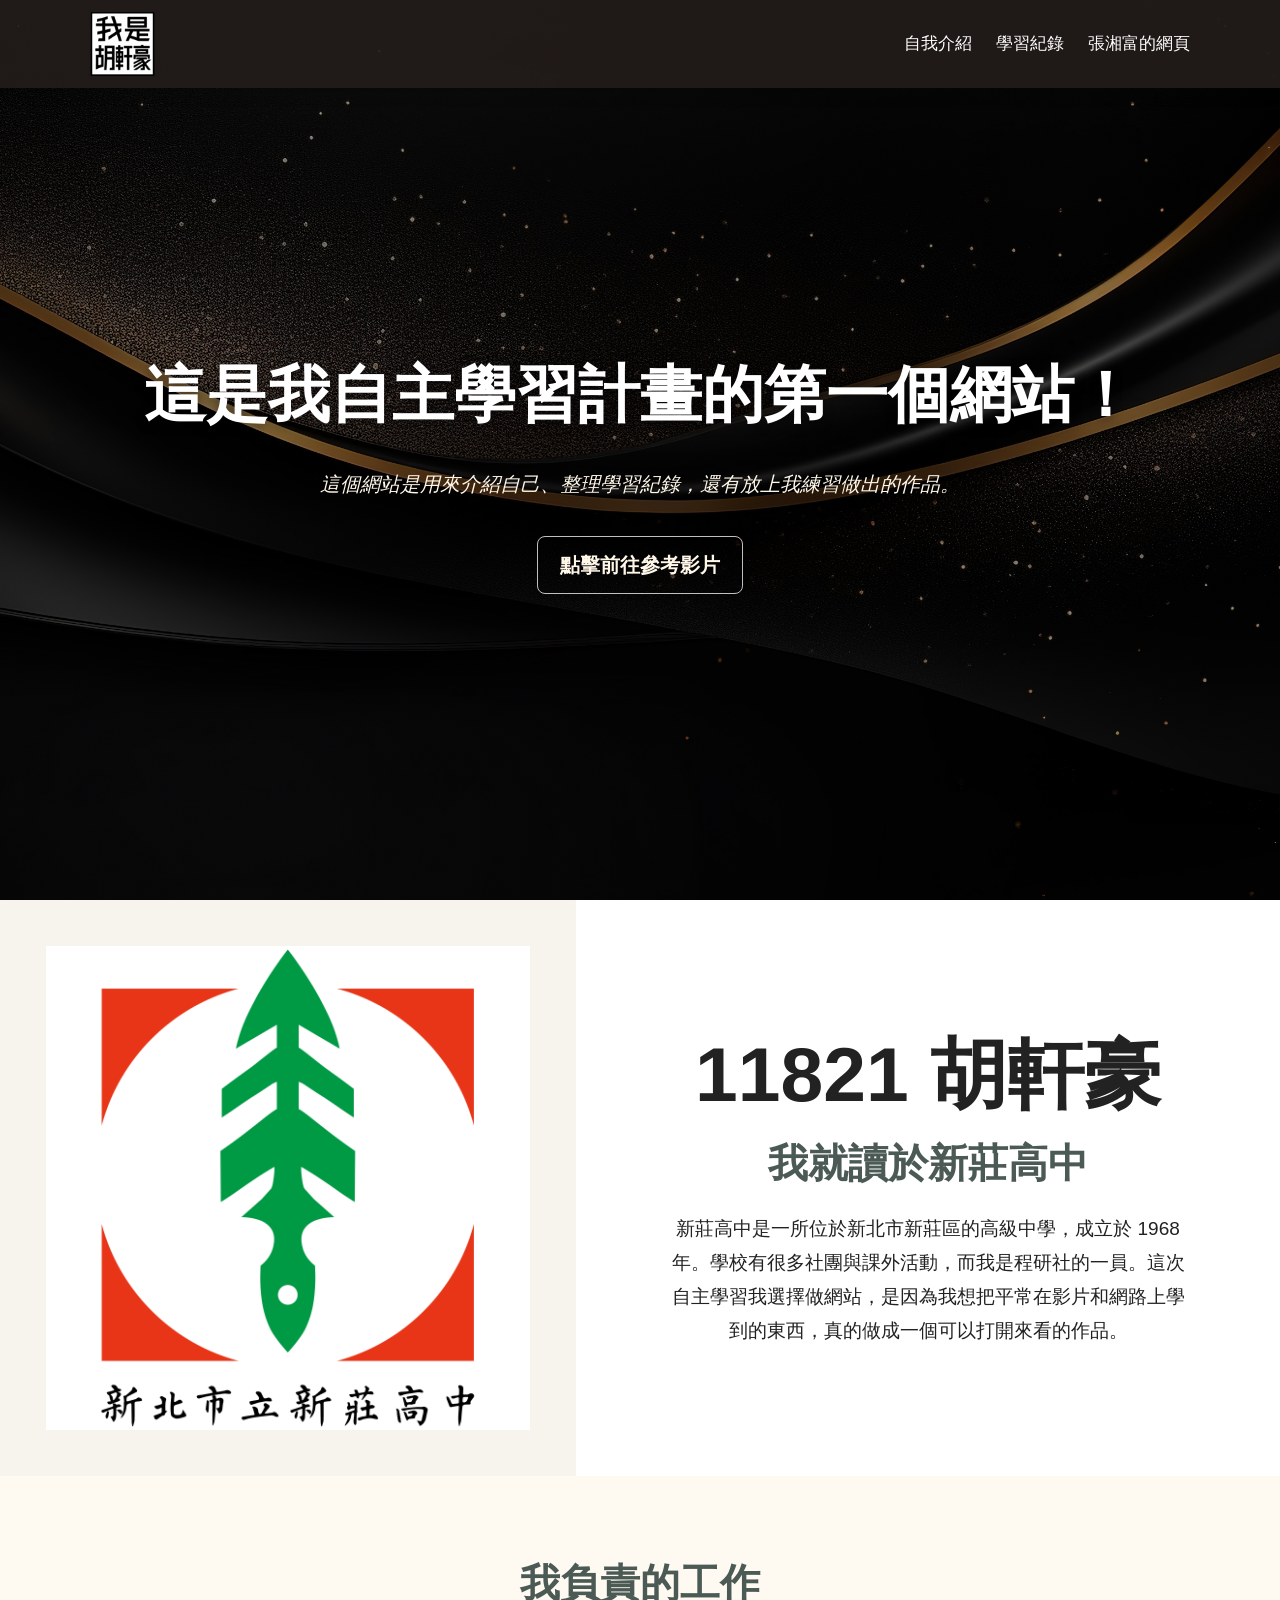
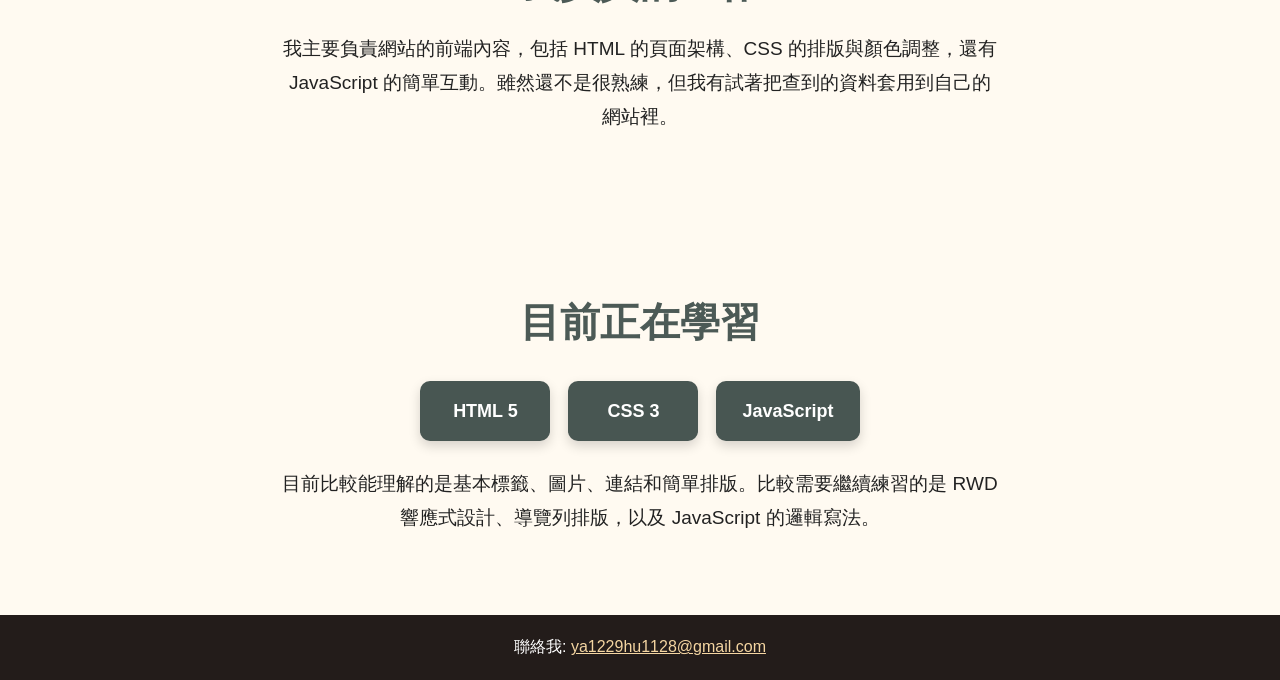
<file: index.html>
<!DOCTYPE html>
<html lang="zh-TW">
<head>
  <meta charset="UTF-8">
  <meta http-equiv="X-UA-Compatible" content="IE=edge">
  <meta name="viewport" content="width=device-width, initial-scale=1.0">
  <title>胡軒豪的自主學習網站</title>
  <link rel="stylesheet" href="style.css?v=20260601-2">
</head>
<body>
  <header>
<nav class="brand-nav">
  <h1><a href="index.html">自我介紹</a></h1>
    <div class="menu-toggle" onclick="toggleMenu()">
        <span></span>
        <span></span>
        <span></span>
    </div>

    <ul id="hamburger-menu-links" class="hidden-menu">
        <li><a href="index.html">自我介紹</a></li>
        <li><a href="page2.html">學習紀錄</a></li>
        <li><a href="page3.html">張湘富的網頁</a></li>
    </ul>
</nav>
<nav>
    <ul class="top-static-links">
        <li><a href="index.html">自我介紹</a></li>
        <li><a href="page2.html">學習紀錄</a></li>
        <li><a href="page3.html">張湘富的網頁</a></li>
    </ul>
 </nav>
  </header>
  <main>
  <section class="news">
  <h2><strong>這是我自主學習計畫的第一個網站！</strong></h2>
  <p><em>這個網站是用來介紹自己、整理學習紀錄，還有放上我練習做出的作品。</em></p>
  <p><a href="https://www.youtube.com/watch?v=6HHN0G2cwBM">點擊前往參考影片</a> </p>
  </section>
  
  <section class="HCSH">
  <img src="images/HCSH_LOGO_1kx1k.png" alt="新莊高中校徽">
  <div class="info">
  <h1>11821 胡軒豪</h1>
  <h2>我就讀於新莊高中</h2><p>新莊高中是一所位於新北市新莊區的高級中學，成立於 1968 年。學校有很多社團與課外活動，而我是程研社的一員。這次自主學習我選擇做網站，是因為我想把平常在影片和網路上學到的東西，真的做成一個可以打開來看的作品。</p>
  </div>
  </section>
  <section class="info-section">
    <div class="info">
      <h2>我負責的工作</h2>
      <p>我主要負責網站的前端內容，包括 HTML 的頁面架構、CSS 的排版與顏色調整，還有 JavaScript 的簡單互動。雖然還不是很熟練，但我有試著把查到的資料套用到自己的網站裡。</p>
    </div>
  </section>
  <section class="skills-section">
    <div class="info">
      <h2>目前正在學習</h2>
      <div class="skills-container">
        <div class="skill-card">HTML 5</div>
        <div class="skill-card">CSS 3</div>
        <div class="skill-card">JavaScript</div>
      </div>
      <p>目前比較能理解的是基本標籤、圖片、連結和簡單排版。比較需要繼續練習的是 RWD 響應式設計、導覽列排版，以及 JavaScript 的邏輯寫法。</p>
    </div>
  </section>
  </main>  
  <footer>
  <p>聯絡我: <a href="mailto:ya1229hu1128@gmail.com">ya1229hu1128@gmail.com</a></p>
  </footer>
  <script src="script.js"></script>
</body>
</html>
</file>
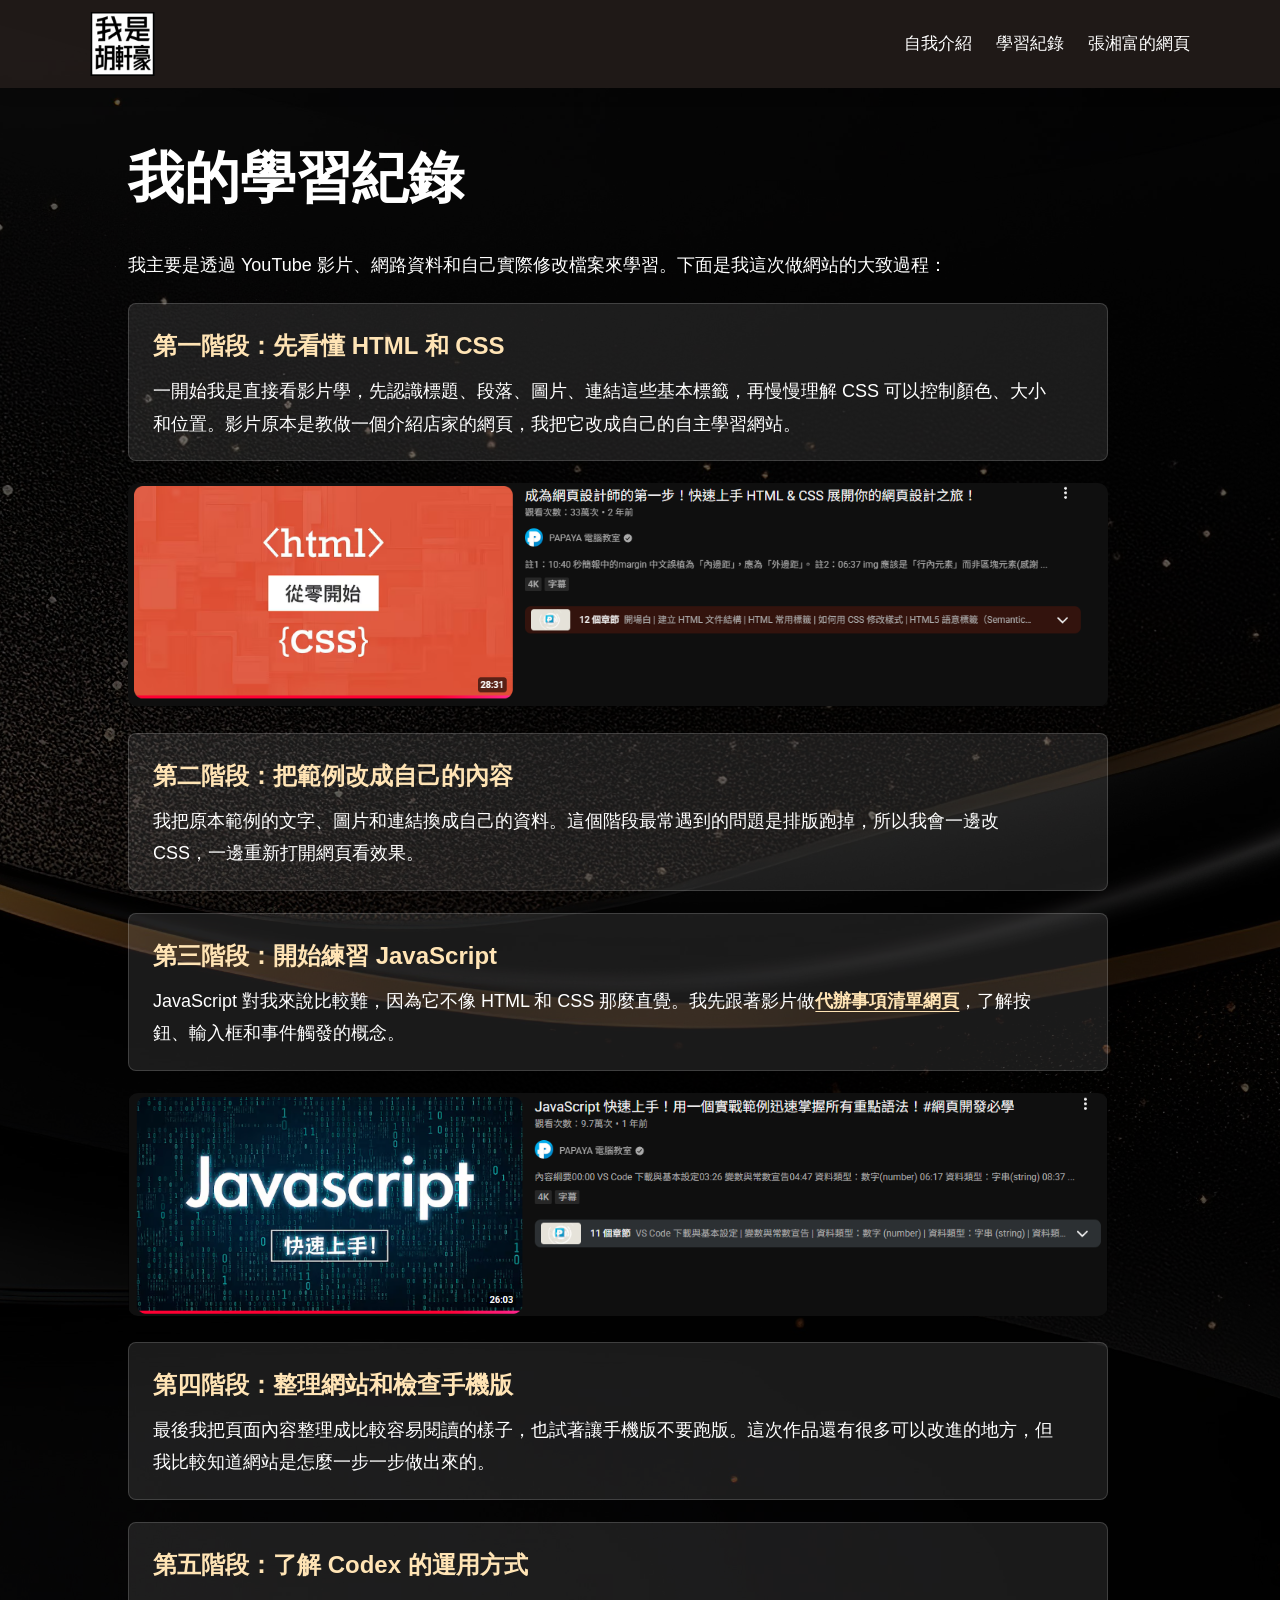
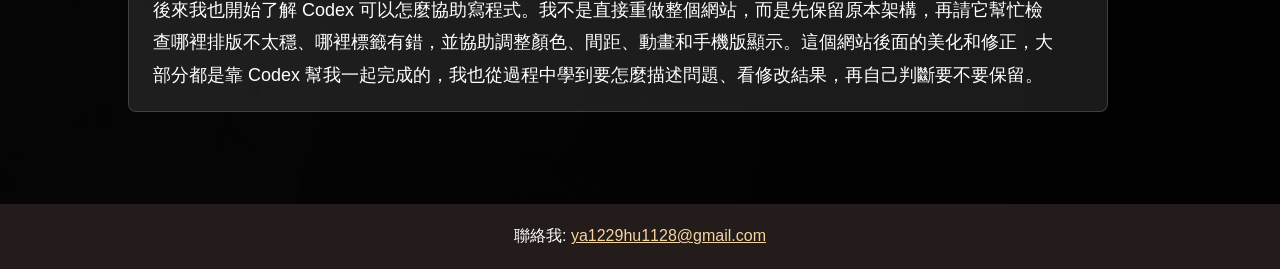
<file: page2.html>
<!DOCTYPE html>
<html lang="zh-TW">
<head>
    <meta charset="UTF-8">
    <meta name="viewport" content="width=device-width, initial-scale=1.0">
    <link rel="stylesheet" href="style.css?v=20260601-2">
    <title>胡軒豪的學習紀錄</title>
</head>
<body>
  <header>
    <nav>
      <h1><a href="index.html">自我介紹</a></h1>
      <div class="menu-toggle" onclick="toggleMenu()">
        <span></span>
        <span></span>
        <span></span>
      </div>
      <ul id="hamburger-menu-links" class="hidden-menu">
        <li><a href="index.html">自我介紹</a></li>
        <li><a href="page2.html">學習紀錄</a></li>
        <li><a href="page3.html">張湘富的網頁</a></li>
      </ul>
    </nav>
    <nav>
      <ul class="top-static-links">
        <li><a href="index.html">自我介紹</a></li>
        <li><a href="page2.html">學習紀錄</a></li>
        <li><a href="page3.html">張湘富的網頁</a></li>
      </ul>
    </nav>
  </header>
  <main>
    <section class="學習紀錄">
    <h1>我的學習紀錄</h1>
    <p>我主要是透過 YouTube 影片、網路資料和自己實際修改檔案來學習。下面是我這次做網站的大致過程：</p>
    <div class="record-card">
        <h2>第一階段：先看懂 HTML 和 CSS</h2>
        <p>一開始我是直接看影片學，先認識標題、段落、圖片、連結這些基本標籤，再慢慢理解 CSS 可以控制顏色、大小和位置。影片原本是教做一個介紹店家的網頁，我把它改成自己的自主學習網站。</p>
    </div>
    <a class="video-link" href="https://www.youtube.com/watch?v=6HHN0G2cwBM&t=493s"></a>
    <div class="record-card">
        <h2>第二階段：把範例改成自己的內容</h2>
        <p>我把原本範例的文字、圖片和連結換成自己的資料。這個階段最常遇到的問題是排版跑掉，所以我會一邊改 CSS，一邊重新打開網頁看效果。</p>
    </div>
    <div class="record-card">
        <h2>第三階段：開始練習 JavaScript</h2>
        <p>JavaScript 對我來說比較難，因為它不像 HTML 和 CSS 那麼直覺。我先跟著影片做<a class="text-link" href="https://danielhu0520.github.io/-/">代辦事項清單網頁</a>，了解按鈕、輸入框和事件觸發的概念。</p>
    </div>
    <a class="video-link2" href="https://www.youtube.com/watch?v=0FLkwZ-PH2I&pp=ygUKamF2YXNjcmlwdA%3D%3D"></a>
    <div class="record-card">
        <h2>第四階段：整理網站和檢查手機版</h2>
        <p>最後我把頁面內容整理成比較容易閱讀的樣子，也試著讓手機版不要跑版。這次作品還有很多可以改進的地方，但我比較知道網站是怎麼一步一步做出來的。</p>
    </div>
    <div class="record-card">
        <h2>第五階段：了解 Codex 的運用方式</h2>
        <p>後來我也開始了解 Codex 可以怎麼協助寫程式。我不是直接重做整個網站，而是先保留原本架構，再請它幫忙檢查哪裡排版不太穩、哪裡標籤有錯，並協助調整顏色、間距、動畫和手機版顯示。這個網站後面的美化和修正，大部分都是靠 Codex 幫我一起完成的，我也從過程中學到要怎麼描述問題、看修改結果，再自己判斷要不要保留。</p>
    </div>
    </section>
  </main>
  <footer>
    <p>聯絡我: <a href="mailto:ya1229hu1128@gmail.com">ya1229hu1128@gmail.com</a></p>
  </footer>
  <script src="script.js"></script>
</body>
</html>
</file>
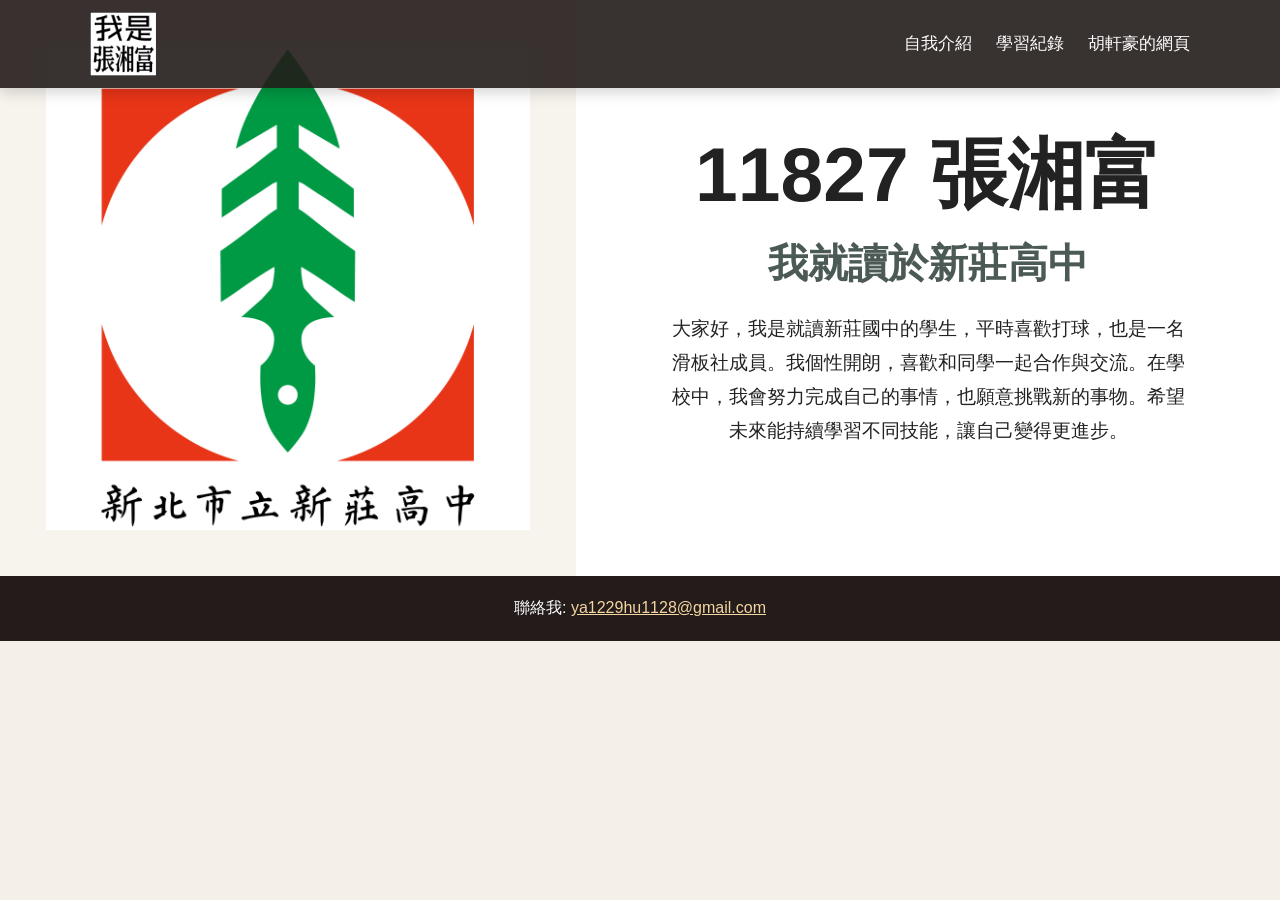
<file: page3.html>
<!DOCTYPE html>
<html lang="zh-TW">
<head>
  <meta charset="UTF-8">
  <meta http-equiv="X-UA-Compatible" content="IE=edge">
  <meta name="viewport" content="width=device-width, initial-scale=1.0">
  <title>張湘富的網頁</title>
  <link rel="stylesheet" href="style.css?v=20260601-2">
</head>
<body>
  <header>
<nav class="brand-nav">
  <h1 class="logo"><a href="page3.html">自我介紹</a></h1>
    <div class="menu-toggle" onclick="toggleMenu()">
        <span></span>
        <span></span>
        <span></span>
    </div>
    <ul id="hamburger-menu-links" class="hidden-menu">
        <li><a href="page3.html">自我介紹</a></li>
        <li><a href="page4.html">學習紀錄</a></li>
        <li><a href="index.html">胡軒豪的網頁</a></li>
    </ul>
</nav>
<nav>
    <ul class="top-static-links">
        <li><a href="page3.html">自我介紹</a></li>
        <li><a href="page4.html">學習紀錄</a></li>
        <li><a href="index.html">胡軒豪的網頁</a></li>
    </ul>
 </nav>
  </header>
  <main>
  <section class="HCSH2">
  <img src="images/HCSH_LOGO_1kx1k.png" alt="新莊高中校徽">
  <div class="info2">
  <h1>11827 張湘富</h1>
  <h2>我就讀於新莊高中</h2><p>大家好，我是就讀新莊國中的學生，平時喜歡打球，也是一名滑板社成員。我個性開朗，喜歡和同學一起合作與交流。在學校中，我會努力完成自己的事情，也願意挑戰新的事物。希望未來能持續學習不同技能，讓自己變得更進步。</p>  
  </div>
  </section>
  </main>  
  <footer>
  <p>聯絡我: <a href="mailto:ya1229hu1128@gmail.com">ya1229hu1128@gmail.com</a></p>
  </footer>
  <script src="script.js"></script>
</body>
</html>
</file>
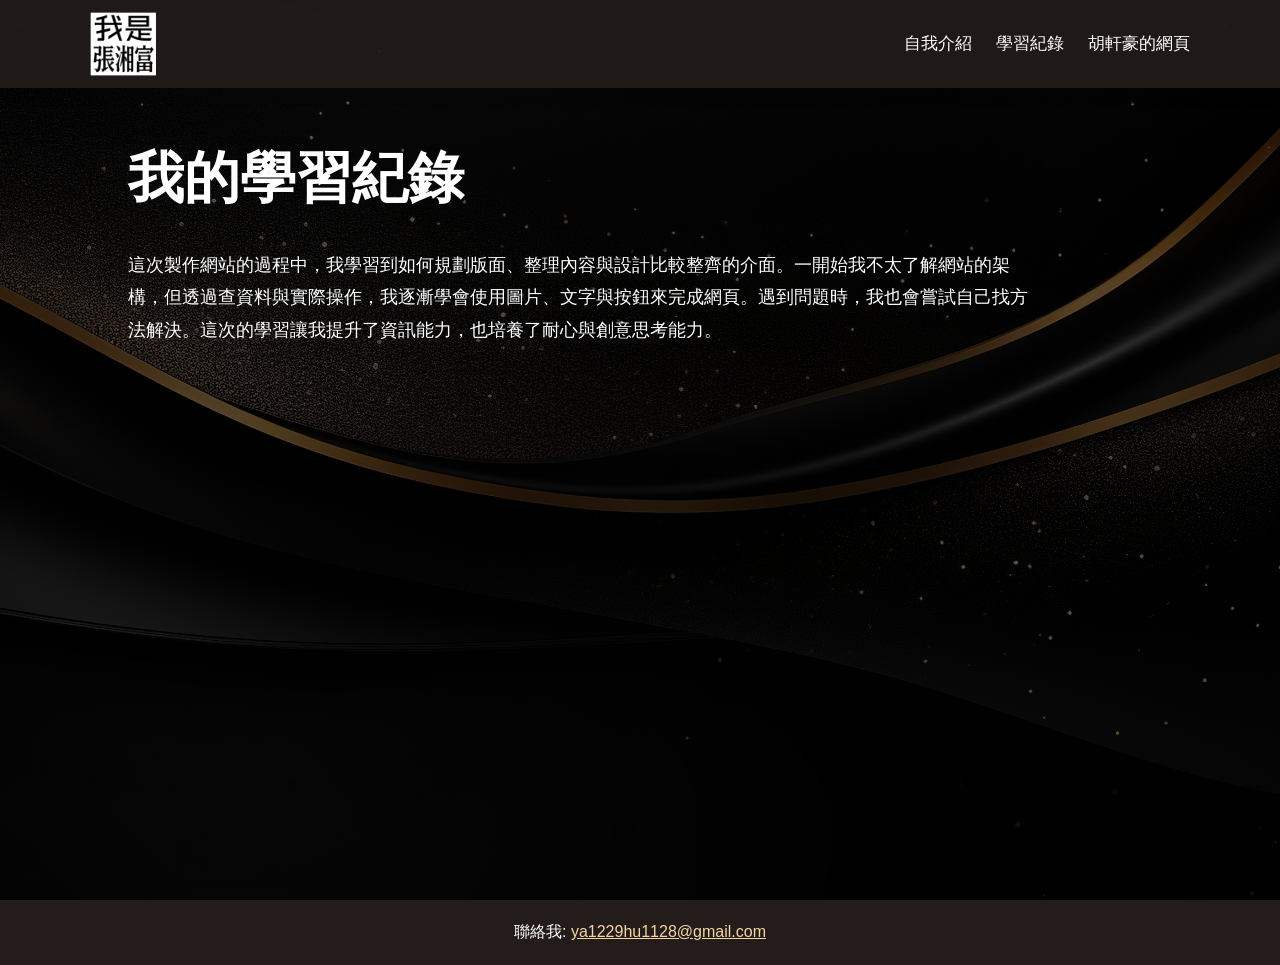
<file: page4.html>
<!DOCTYPE html>
<html lang="zh-TW">
<head>
    <meta charset="UTF-8">
    <meta name="viewport" content="width=device-width, initial-scale=1.0">
    <link rel="stylesheet" href="style.css?v=20260601-2">
    <title>張湘富的學習紀錄</title>
</head>
<body>
    <header>
<nav class="brand-nav">
  <h1 class="logo"><a href="page3.html">自我介紹</a></h1>
    <div class="menu-toggle" onclick="toggleMenu()">
        <span></span>
        <span></span>
        <span></span>
    </div>

    <ul id="hamburger-menu-links" class="hidden-menu">
        <li><a href="page3.html">自我介紹</a></li>
        <li><a href="page4.html">學習紀錄</a></li>
        <li><a href="index.html">胡軒豪的網頁</a></li>
    </ul>
</nav>
<nav>
    <ul class="top-static-links">
        <li><a href="page3.html">自我介紹</a></li>
        <li><a href="page4.html">學習紀錄</a></li>
        <li><a href="index.html">胡軒豪的網頁</a></li>
    </ul>
 </nav>
  </header>
  <main>
    <section class="學習紀錄">
    <h1>我的學習紀錄</h1>
    <p>這次製作網站的過程中，我學習到如何規劃版面、整理內容與設計比較整齊的介面。一開始我不太了解網站的架構，但透過查資料與實際操作，我逐漸學會使用圖片、文字與按鈕來完成網頁。遇到問題時，我也會嘗試自己找方法解決。這次的學習讓我提升了資訊能力，也培養了耐心與創意思考能力。</p>
    </section>
  </main>
  <footer>
    <p>聯絡我: <a href="mailto:ya1229hu1128@gmail.com">ya1229hu1128@gmail.com</a></p>
  </footer>
  <script src="script.js"></script>
</body>
</html>
</file>
<file: style.css>
* {
  box-sizing: border-box;
  margin: 0;
  padding: 0;
}

body {
  background: #f4f0e8;
  color: #222;
  font-family: "Microsoft JhengHei", Arial, sans-serif;
  line-height: 1.8;
  animation: pageFadeIn 0.5s ease;
}

a {
  color: inherit;
}

header {
  align-items: center;
  background-color: rgba(35, 28, 26, 0.9);
  box-shadow: 0 4px 14px rgba(0, 0, 0, 0.18);
  display: flex;
  height: 88px;
  justify-content: space-between;
  left: 0;
  padding: 0 7%;
  position: fixed;
  right: 0;
  top: 0;
  z-index: 1000;
}

header nav {
  align-items: center;
  display: flex;
}

header h1 {
  height: 64px;
  overflow: hidden;
  text-indent: -9999px;
  width: 130px;
}

header h1 a {
  background-image: url("images/title.png");
  background-position: left center;
  background-repeat: no-repeat;
  background-size: contain;
  display: block;
  height: 100%;
  width: 100%;
}

header h1.logo a {
  background-image: url("images/螢幕擷取畫面 2026-04-06 150010.png");
}

header a {
  color: white;
  text-decoration: none;
}

.top-static-links {
  display: flex;
  gap: 24px;
  list-style: none;
}

.top-static-links a {
  display: inline-block;
  font-size: 17px;
  transition: color 0.25s ease, transform 0.25s ease;
}

.top-static-links a:hover,
#hamburger-menu-links a:hover {
  color: #f5d6a2;
  transform: translateY(-2px);
}

.menu-toggle {
  cursor: pointer;
  display: none;
  flex-direction: column;
  gap: 6px;
  height: 28px;
  justify-content: center;
  margin-left: 18px;
  width: 34px;
}

.menu-toggle span {
  background-color: #fff;
  border-radius: 4px;
  display: block;
  height: 3px;
  transition: transform 0.25s ease;
  width: 100%;
}

#hamburger-menu-links {
  background-color: rgba(35, 28, 26, 0.96);
  border-radius: 8px;
  box-shadow: 0 12px 24px rgba(0, 0, 0, 0.28);
  display: none;
  left: 7%;
  list-style: none;
  min-width: 190px;
  padding: 14px;
  position: absolute;
  top: 76px;
}

#hamburger-menu-links.active {
  animation: menuSlide 0.25s ease;
  display: block;
}

#hamburger-menu-links li {
  margin: 8px 0;
}

#hamburger-menu-links a {
  display: block;
  padding: 5px 2px;
  transition: color 0.25s ease, transform 0.25s ease;
  white-space: nowrap;
}

.news {
  align-items: center;
  background-image: linear-gradient(rgba(0, 0, 0, 0.42), rgba(0, 0, 0, 0.48)), url("images/—Pngtree—elegant black abstract overlapping background_15291283.jpg");
  background-position: center;
  background-repeat: no-repeat;
  background-size: cover;
  color: white;
  display: flex;
  flex-direction: column;
  justify-content: center;
  min-height: 100vh;
  padding: 130px 8% 70px;
  text-align: center;
}

.news h2 {
  font-size: clamp(36px, 6vw, 62px);
  line-height: 1.25;
  margin-bottom: 22px;
  text-shadow: 0 3px 12px rgba(0, 0, 0, 0.45);
}

.news p {
  color: #fff7e8;
  font-size: 20px;
  margin: 10px 0;
  max-width: 760px;
}

.news a,
.project-link {
  border: 1px solid rgba(255, 255, 255, 0.75);
  border-radius: 8px;
  display: inline-block;
  font-weight: bold;
  margin-top: 14px;
  padding: 10px 22px;
  text-decoration: none;
  transition: background-color 0.25s ease, box-shadow 0.25s ease, transform 0.25s ease;
}

.news a:hover,
.project-link:hover {
  background-color: rgba(255, 255, 255, 0.16);
  box-shadow: 0 10px 22px rgba(0, 0, 0, 0.28);
  transform: translateY(-3px);
}

.HCSH,
.HCSH2 {
  background: white;
  display: flex;
  min-height: 520px;
}

.HCSH img,
.HCSH2 img {
  background: #f7f4ee;
  object-fit: contain;
  padding: 46px;
  transition: transform 0.35s ease;
  width: 45%;
}

.HCSH img:hover,
.HCSH2 img:hover {
  transform: scale(1.02);
}

.info,
.info2 {
  align-items: center;
  display: flex;
  flex: 1;
  flex-direction: column;
  justify-content: center;
  padding: 56px 7%;
  text-align: center;
}

.info h1,
.info2 h1 {
  font-size: clamp(42px, 6vw, 78px);
  line-height: 1.2;
  margin-bottom: 16px;
}

.info h2,
.info2 h2 {
  color: #4c5a56;
  font-size: clamp(26px, 4vw, 40px);
  line-height: 1.35;
  margin-bottom: 22px;
}

.info p,
.info2 p {
  font-size: 19px;
  max-width: 720px;
}

.info-section,
.skills-section {
  background: #fffaf1;
  padding: 24px 0;
}

.skills-container {
  display: flex;
  flex-wrap: wrap;
  gap: 18px;
  justify-content: center;
  margin: 10px 0 26px;
}

.skill-card {
  background-color: #485652;
  border-radius: 10px;
  box-shadow: 0 5px 12px rgba(0, 0, 0, 0.16);
  color: white;
  font-size: 18px;
  font-weight: bold;
  min-width: 130px;
  padding: 14px 26px;
  transition: box-shadow 0.25s ease, transform 0.25s ease;
}

.skill-card:hover {
  box-shadow: 0 10px 20px rgba(0, 0, 0, 0.2);
  transform: translateY(-4px);
}

.學習紀錄 {
  background-image: linear-gradient(rgba(0, 0, 0, 0.62), rgba(0, 0, 0, 0.68)), url("images/—Pngtree—elegant black abstract overlapping background_15291283.jpg");
  background-position: center;
  background-size: cover;
  color: white;
  min-height: 100vh;
  padding: 128px 10% 70px;
}

.學習紀錄 h1 {
  font-size: clamp(40px, 6vw, 56px);
  margin-bottom: 20px;
}

.學習紀錄 h2 {
  color: #ffe4b5;
  font-size: 24px;
  margin-bottom: 8px;
}

.學習紀錄 p,
.學習紀錄 li {
  font-size: 18px;
  max-width: 900px;
}

.record-card {
  background: rgba(255, 255, 255, 0.1);
  border: 1px solid rgba(255, 255, 255, 0.16);
  border-radius: 8px;
  margin: 22px 0;
  max-width: 980px;
  padding: 20px 24px;
}

.video-link,
.video-link2 {
  background-position: center;
  background-repeat: no-repeat;
  background-size: contain;
  background-color: rgba(0, 0, 0, 0.35);
  border-radius: 10px;
  display: block;
  aspect-ratio: 1294 / 295;
  margin: 20px 0 26px;
  max-width: 980px;
  transition: box-shadow 0.3s ease, transform 0.3s ease;
  width: 100%;
}

.video-link {
  background-image: url("images/menu-bg.png");
}

.video-link2 {
  background-image: url("images/javetube.png");
}

.video-link:hover,
.video-link2:hover {
  box-shadow: 0 12px 26px rgba(0, 0, 0, 0.35);
  transform: scale(1.015);
}

.project-link {
  background-color: white;
  border-color: white;
  color: #222;
}

.text-link {
  color: #ffe4b5;
  font-weight: bold;
  text-decoration: underline;
  text-underline-offset: 4px;
}

footer {
  background-color: #231c1a;
  color: white;
  padding: 18px 7%;
  text-align: center;
}

footer a {
  color: #f5d6a2;
}

@keyframes pageFadeIn {
  from {
    opacity: 0;
  }
  to {
    opacity: 1;
  }
}

@keyframes menuSlide {
  from {
    opacity: 0;
    transform: translateY(-8px);
  }
  to {
    opacity: 1;
    transform: translateY(0);
  }
}

@media (max-width: 768px) {
  header {
    height: 78px;
    padding: 0 5%;
  }

  header h1 {
    height: 54px;
    width: 112px;
  }

  header nav:first-child {
    flex-direction: row-reverse;
    justify-content: space-between;
    width: 100%;
  }

  .menu-toggle {
    display: flex;
    margin-left: 0;
  }

  .top-static-links {
    display: none;
  }

  #hamburger-menu-links {
    left: 5%;
    top: 68px;
  }

  .news {
    min-height: 100vh;
    padding-top: 116px;
  }

  .news p {
    font-size: 18px;
  }

  .HCSH,
  .HCSH2 {
    flex-direction: column;
  }

  .HCSH img,
  .HCSH2 img {
    padding: 28px;
    width: 100%;
  }

  .info,
  .info2 {
    padding: 38px 7%;
  }

  .學習紀錄 {
    padding: 110px 7% 54px;
  }

  .record-card {
    padding: 18px;
  }

  .video-link,
  .video-link2 {
    aspect-ratio: 16 / 9;
    background-position: left center;
    background-size: auto 100%;
  }

  .video-link {
    aspect-ratio: 366 / 205;
    background-image: url("images/mobile-html-css.png");
    background-position: center;
    background-size: contain;
  }
}
</file>
